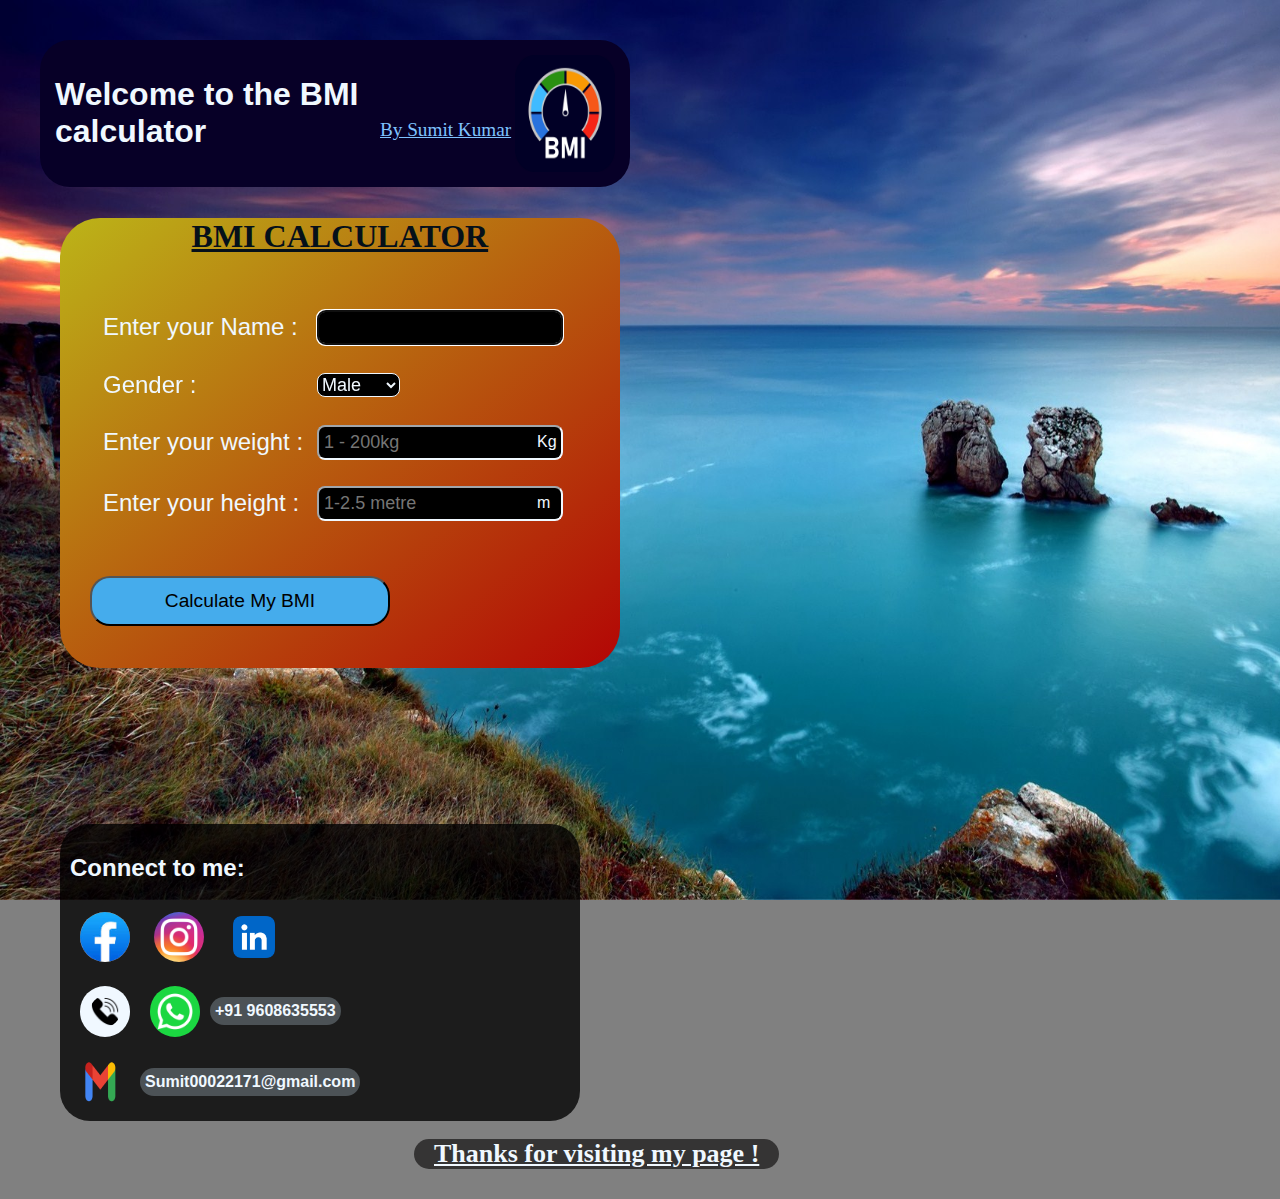
<file: index.html>
<!DOCTYPE html>
<html lang="en">
<head>
    <meta charset="UTF-8">
    <meta name="viewport" content="width=device-width, initial-scale=1.0">
    <title>BMI CALCULATOR 📱</title>
    <link rel="stylesheet" href="styles.css">
    
    <script src="script.js"></script>
    <link rel="shortcut icon" href="download.png" type="image/x-icon">
</head>
<body>
    <div class="logo">
    <H1>Welcome to the BMI calculator</H1>
    
        <img  src="unnamed.png" alt="logo_BMI" width="100px"></div>
        <p id="same"><u>By Sumit Kumar</u> </p>
    
    <div class="icon">
    <table>
        <h1 id="head"><u> BMI CALCULATOR</u></h1>
   <tr> <td><label for="" class="labele">Enter your Name :</label></td>
    <td ><input type="text" name="names" id="names" autofocus></td>
</tr>
<tr> <td><br></td></tr>
    <tr><td>
    <label for="" name="" class="labele">Gender :</label></td><td>
    <select name="gender" class="gender_check" id="gender" >
        <option value="Male" >Male</option>
        <option value="Female" >Female</option>
    </select></td></tr>

    <tr> <td><br></td></tr>
    <tr><td>
    <label for="" class="labele">Enter your weight :</label></td><td>
    <input type="number" name="weight" placeholder="1 - 200kg"  id="weight" max="150" maxlength="3" required="required" ></td>
    <td class="suffix">Kg</td>
</tr>
    <tr> <td><br></td></tr>
    <tr><td>
    <label for="" class="labele">Enter your height :</label></td><td>
    <input type="number" name="height" placeholder="1-2.5 metre " id="height" maxlength="3" required="required" ></td>
    <td class="suffix">m</td>

</tr>
    
    <tr> <td><br></td></tr>

</table>
    <input type="submit"  name="submit" action="sam()" id="submit"value="Calculate My BMI" onclick="sam(weight,height)">
</div>
    <h3 id="bmi_ans"></h3>
    <h3 id="bmi_colour"></h3>
    <h3 id="suggestion"></h3>

   <!-- /* <div data-cdc-widget=”childTeenBMI” data-widget-max-width=”430px” data-widget-max-height=”950px”></div><br /><br /><br /><script src=”https://t.cdc.gov/1M1B”></script><br /><br /><br /> -->

    <!-- <iframe id="frame" src="footer.html" frameborder="0" width="100%"  height="370px" ></iframe> -->

    <div class="footere">
        <h2>Connect to me: </h2>
        <a href="https://www.facebook.com/profile.php?id=100034209732340"><img class="connect" src="facebook_icon.jpg" alt="fb_in_icon"></a>
        
    
        <a href="https://www.instagram.com/sumit______sk/"><img class="connect" src="Instagram_icon.png.webp" alt="insta_icon" ></a>
        <a href="https://www.linkedin.com/in/sumit-kumar-85690622b/"><img class="connectin" src="linkedin-logo-linkedin-icon-transparent-free-png.webp" alt="linked_in_icon"></a>
        <br>
        <div class="vs">
        <img class="connect" id="phone" src="free-phone-icon-14-thumb.png" alt="p_icon">
        <img class="connect"src="wp.icon.png" alt="wp_icon">
        <h4>+91 9608635553</h4></div>
        <br>
        <div class="vs">
        <img id="phones" src="Gmail-logo.png" class="connect" alt="gmail_logo"><h4>Sumit00022171@gmail.com</h4>
    </div>
    
    </div><div class="last">
        <h1> <u>Thanks for visiting my page !</u></h1>
    </div>
        

</body>
</html>
</file>
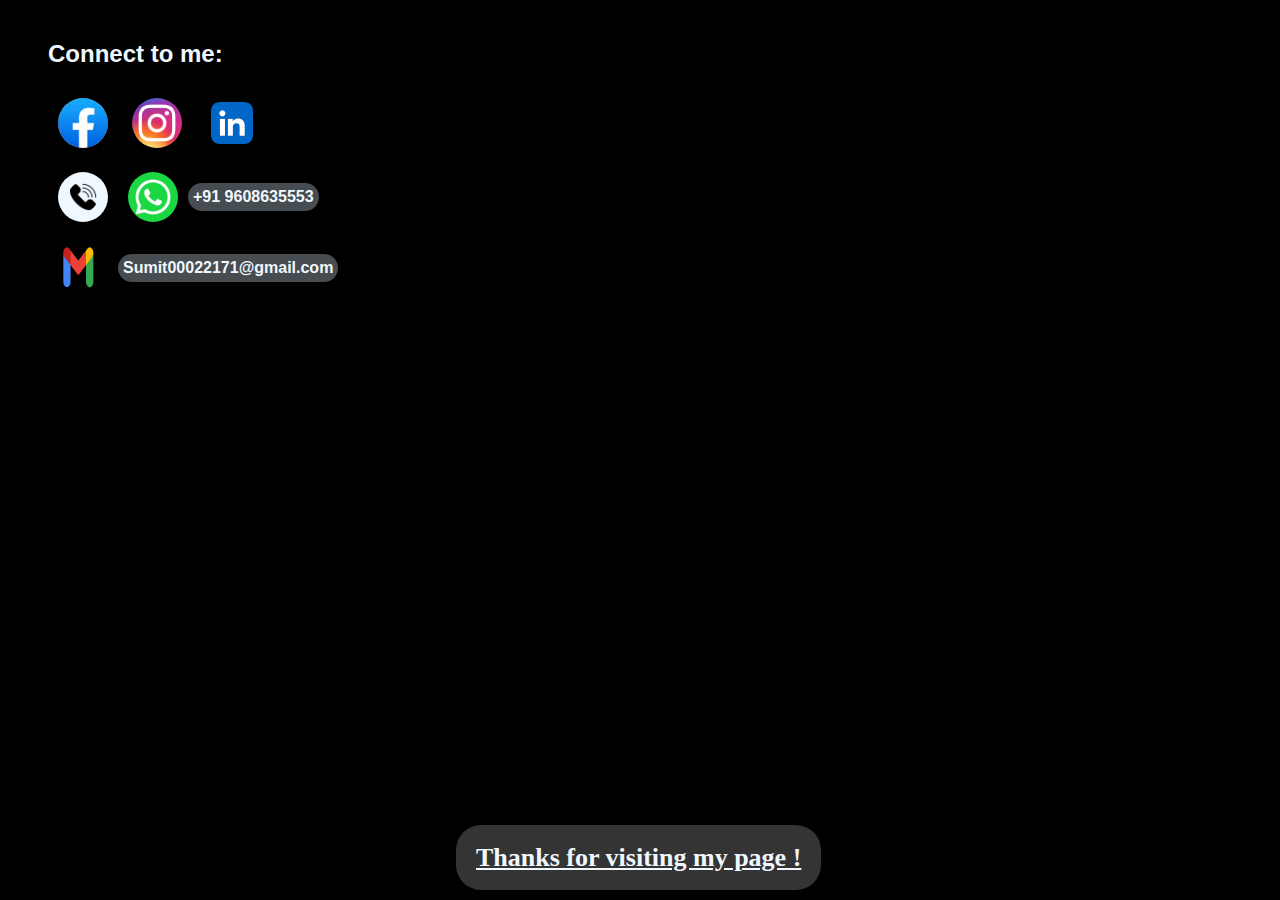
<file: footer.html>
<!DOCTYPE html>
<html lang="en">
<head>
    <meta charset="UTF-8">
    <meta name="viewport" content="width=device-width, initial-scale=1.0">
    <title>Footer </title>
    <!-- <link rel="stylesheet" href="styles.css"> -->
    <link rel="stylesheet" href="footer.css">
</head>
<body style="background-image: none;
background-color: black;">

<div class="footere">
    <h2>Connect to me: </h2>
    <a href="https://www.facebook.com/profile.php?id=100034209732340"><img class="connect" src="facebook_icon.jpg" alt="fb_in_icon"></a>
    

    <a href="https://www.instagram.com/sumit______sk/"><img class="connect" src="Instagram_icon.png.webp" alt="insta_icon" ></a>
    <a href="https://www.linkedin.com/in/sumit-kumar-85690622b/"><img class="connectin" src="linkedin-logo-linkedin-icon-transparent-free-png.webp" alt="linked_in_icon"></a>
    <br>
    <div class="vs">
    <img class="connect" id="phone" src="free-phone-icon-14-thumb.png" alt="p_icon">
    <img class="connect"src="wp.icon.png" alt="wp_icon">
    <h4>+91 9608635553</h4></div>
    <br>
    <div class="vs">
    <img id="phones" src="Gmail-logo.png" class="connect" alt="gmail_logo"><h4>Sumit00022171@gmail.com</h4>
</div>
</div>
<div class="last">
    <h1> <u>Thanks for visiting my page !</u></h3>
</div>
    
</body>
</html>
</file>
<file: styles.css>
body{
    width: 100%;
    background-color: grey;
    margin: 30px;
    background-image: url('1.jpg');
    color: aliceblue;
    background-position:fixed;
    background-repeat:no-repeat;
  background-attachment:fixed;
  background-size:cover;
  font-family: 'Trebuchet MS', 'Lucida Sans Unicode', 'Lucida Grande', 'Lucida Sans', Arial, sans-serif;

}
input::-webkit-outer-spin-button,
input::-webkit-inner-spin-button {
    -webkit-appearance: none;
    margin: 0;
}

h4{
    background-color:rgba(89, 97, 102, 0.785);
    border-radius: 20px;
    padding: 5px;
}
.last{
   margin-left: 30%;
   margin-right: 30%;
    text-align: center;
    background-color: rgb(53, 52, 52);
    color:aliceblue;
    font-family: cursive;
    font-size:small;
    height:fit-content;
    width:fit-content;
    border-radius: 25px;
padding-left: 20px;
padding-right: 20px;
margin-bottom: 0px;
padding-bottom: 0px;
/* position:absolute;
bottom:10px; */


}
.footere{
   
    padding: 10px;
    margin: 30px;
    margin-bottom: 0px;
    margin-top: 10px;
    color: aliceblue;
    font-family: 'Trebuchet MS', 'Lucida Sans Unicode', 'Lucida Grande', 'Lucida Sans', Arial, sans-serif;
background-color:rgba(0, 0, 0, 0.785);
border-radius: 30px;
width: 500px;
margin-bottom: 0px;
padding-bottom: 0px;



}
.vs{
    display: inline-flex;
}
.connect{
    
    width: 50px;

    padding: 10px;
    border-radius: 50px;
}
.connectin{width: 70px;
    padding: 0px;
    padding-bottom: 0px;

    border-radius: 50px;
}
#phone{
    background-color: aliceblue;
    width: 30px;
    margin: 10px;
}
#phones{
    width: 60px;
    margin-left: -10px;
}
.footer{
    padding: 10px;
    display:inline;

    border-radius: 20px;
    background-image: linear-gradient(to bottom right,rgb(0, 0, 0),rgb(65, 64, 64))

}
h4{
    background-color:rgba(89, 97, 102, 0.785);
    border-radius: 20px;
    padding: 5px;
}
#frame{  
   
    border-radius: 30px;
}
#same{
    position: absolute;
    top: 100px;
    left: 380px;
font-size: larger;
font-family: cursive;
color: rgb(127, 195, 255);
}
#head{
    /* text-shadow:rgb(211, 207, 221) 10px 10px 12px ; */


    color:rgb(5, 16, 26);
    text-align: center;
  
    font-family:cursive;
}
/* #head:hover{
    transform: perspective(200px) translateZ(-5px) scaleZ(2) rotateX(-5deg) rotateY(0deg) scaleX(1.2);
} */
.icon{
    width:fit-content;
    border-radius: 40px;
    height: 450px;
    background-blend-mode: color-burn;
    backface-visibility: visible(100%);
    background-image: linear-gradient(to bottom right,rgb(188, 180, 24),rgb(179, 5, 5));
    margin-left: 30px;

}
.logo{
    display:inline-flex;
    
    background-color: rgb(7, 0, 39);
    border-radius: 30px;
    color: aliceblue;
    padding: 15px;
    margin: 10px;
    width: 560px;

}
#weight,#height,#names,.gender_check{
    /* position: relative;
    top: 100px; */
    font-size: large;
    background-color: black;
    color: aliceblue;
    text-align: left;
    border-radius: 8px;
    border-color: aliceblue;
    cursor: auto;
    
    
}
#weight:hover,#height:hover,#names:hover{
    background-color: beige;
    color: black;
    
}
input{
    padding: 5px;
}
table{
    padding: 30px;
    row-gap: 200px;
}
.labele{
    
    width: 5000px;
    font-size:x-large;
    height:500px;
    /* background-color: cadetblue; */
    border-radius: 20px;
    padding: 10px;
}
#bmi_ans,#bmi_colour,#suggestion{
    color: black;
    font-size:x-large;     
    display: ruby-text-container;
}
#bmi_ans,#suggestion{
    padding: 10px;
    border-radius: 20px;
}
#bmi_ans,#suggestion{
    
    max-width:700px;

}
#bmi_colour{
    min-width: fit-content;
    max-width: 700px;
    border-radius: 20px;
padding: 10px;

}
#suggestion{
    color: chartreuse;
}
#submit{ 
    box-shadow: blanchedalmond;
    width:300px;
    height: 50px;
    background-color: rgb(69, 172, 236);
    font-size: larger;
    border-radius: 20px;
font-family:'Gill Sans', 'Gill Sans MT', Calibri, 'Trebuchet MS', sans-serif;
/* padding: 30px; */
margin-left: 30px;
}
#submit:hover{
    background-color: antiquewhite;
    cursor: pointer;

}
.suffix{
    position: relative;
    left: -30px;
    border-radius: 200px;
    height: 2px;
/* background-color: black; */


}
/* media query starts here */
@media only screen and (max-width: 600px) {
    body {
        width: 100vw;
        margin: 5px;
        font-size: smaller;
        background-image:url('HD-wallpaper-black-pattern-black-design-modern-thumbnail.jpg');
       margin-left: 0px;
       margin-right: 0px;
       padding-left: 0%;
       padding-right: 0%;
    }
    .logo{ 
        display: flex;
        justify-content:space-around;
        width:90%;
        margin-left: 5%;
        margin-right: 5%;

    }
    .icon{
        
      background-color:darkgrey;
        font-size: smaller;
        width: 100vw;
        height: fit-content;
        margin-left: 0px;
        /* display: flex; */
        /* align-content: center; */
        padding-left: 5%;
        padding-bottom: 30px;
        padding-top: 10px;
        
    }
    h4{
        border-radius: 10px;
        padding: 2px;
    }
    #same{
        font-size: smaller;
        margin-left: 10%;
        margin-right: 10%;
        position:absolute;
        left: 30%;
        top: 100px;
        right: 30%;
    }
    .footere{
   
    padding: 10px;
    margin: 30px;
    margin-bottom: 15px;
    margin-top: -10px;
    border-radius: 30px;
    width:85%;
    padding-bottom: 10px;
    }
    #head{
        /* font-size: larger; */
        font-family: 'Franklin Gothic Medium', 'Arial Narrow', Arial, sans-serif;
    }
    .last{
        color: rgb(216, 219, 232);
        margin-left: 10%;
        margin-right: 10%;
        margin-bottom: 10%;
    }
    .labele{
        display: contents;
        width: 35vw;
        font-size:large;
        height:fit-content;
        /* background-color: cadetblue; */
        border-radius: 20px;
       margin-left: 20px;
    padding: 5px;
    padding-left: 20px;
    }
    tr{
        margin-left: 10vw;
    }
    #weight,#height,#names,.gender_check{
        width:30vw;
        font-size:small;
        /* position:absolute;
        right: 10px; */
    }
    
    table{
        padding: 5px;
      
        margin-left:1%;
        margin-right: 1%;
        /* text-align: center; */

    }
    input{
        padding: 2px;
    }
    #submit{
        max-width: 80%;
    }
    #bmi_ans,#suggestion,#bmi_colour{
        margin-left: 5vw;
        margin-right: 5vw;
        max-width:90vw;
    
    }
  }
</file>
<file: footer.css>
h4{
    background-color:rgba(89, 97, 102, 0.785);
    border-radius: 20px;
    padding: 5px;
}
.last{
    margin-left: 35%;margin-right: 30%;
    text-align: center;
    background-color: rgb(53, 52, 52);
    color:aliceblue;
    font-family: cursive;
    font-size:small;
    height:fit-content;
    width:fit-content;
    border-radius: 25px;
padding-left: 20px;
padding-right: 20px;
margin-bottom: 0px;
padding-bottom: 0px;
position: absolute;
bottom: 10px;

}
.footere{
   
    padding: 10px;
    margin: 30px;
    margin-bottom: 0px;
    margin-top: 10px;
    color: aliceblue;
    font-family: 'Trebuchet MS', 'Lucida Sans Unicode', 'Lucida Grande', 'Lucida Sans', Arial, sans-serif;
background-color:rgba(0, 0, 0, 0.785);
border-radius: 30px;
width: 500px;
margin-bottom: 0px;
padding-bottom: 0px;



}
.vs{
    display: inline-flex;
}
.connect{
    
    width: 50px;

    padding: 10px;
    border-radius: 50px;
}
.connectin{width: 70px;
    padding: 0px;
    padding-bottom: 0px;

    border-radius: 50px;
}
#phone{
    background-color: aliceblue;
    width: 30px;
    margin: 10px;
}
#phones{
    width: 60px;
    margin-left: -10px;
}
.footer{
    padding: 10px;
    display:inline;

    border-radius: 20px;
    background-image: linear-gradient(to bottom right,rgb(0, 0, 0),rgb(65, 64, 64))

}

h4{
    background-color:rgba(89, 97, 102, 0.785);
    border-radius: 20px;
    padding: 5px;
}
</file>
